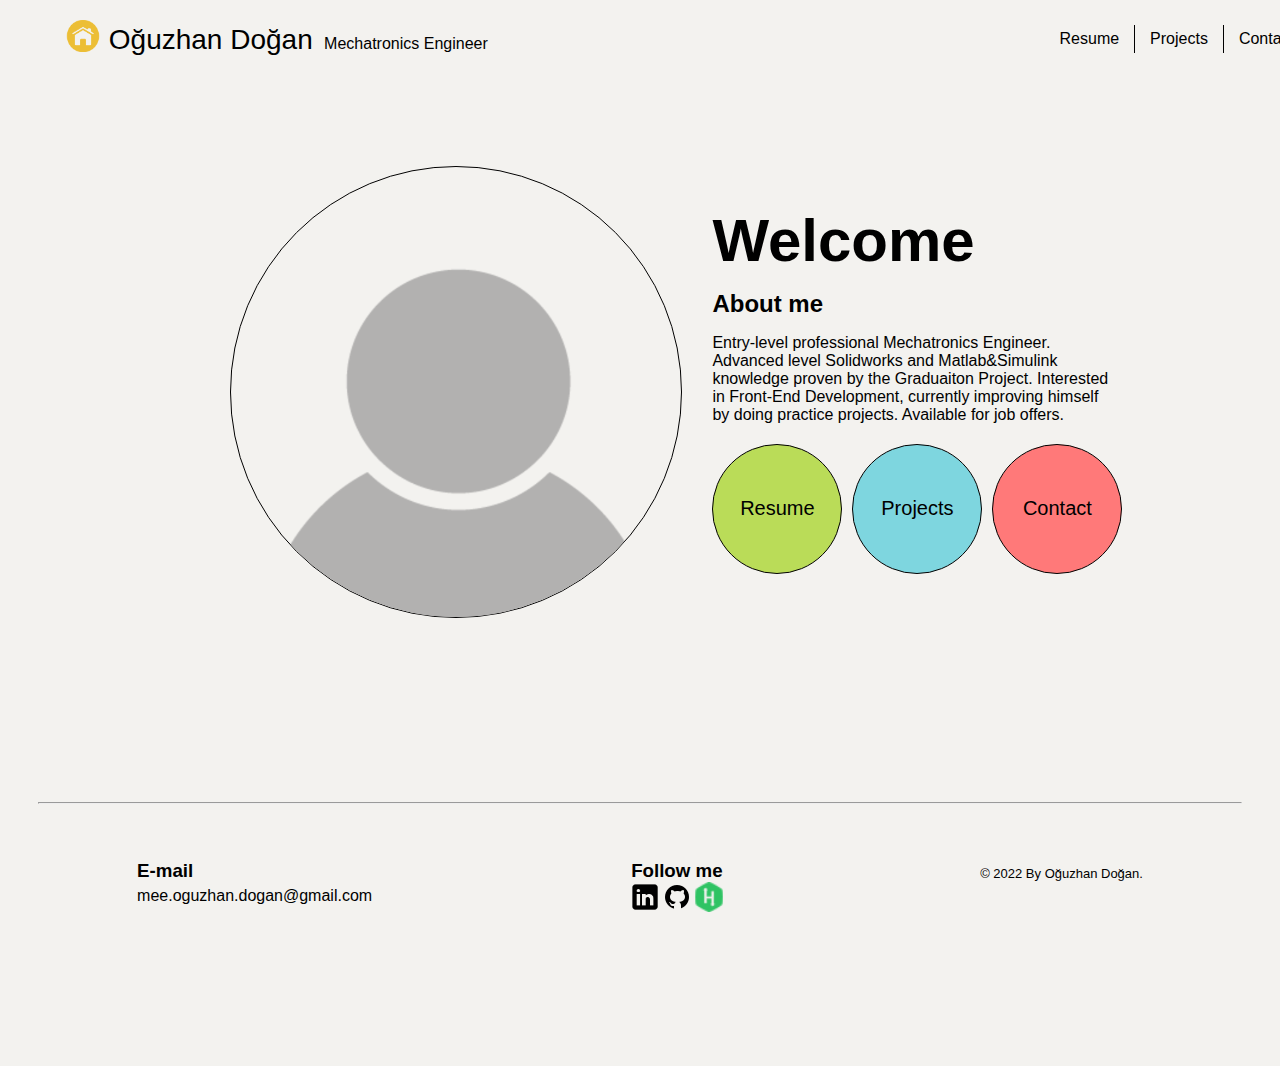
<file: index.html>
<!DOCTYPE html>
<html lang="en">
<head>
    <meta charset="UTF-8">
    <meta http-equiv="X-UA-Compatible" content="IE=edge">
    <meta name="viewport" content="width=device-width, initial-scale=1.0">
    <title>Oğuzhan Doğan</title>
    <link rel="stylesheet" href="css/container.css">
    <link rel="stylesheet" href="css/grid.css">
    <link rel="stylesheet" href="css/resume.css">
</head>
<body>
    
    <navbar>
        <inner class="grid column-4">
            <div class="img">
                <a href="index.html"><img src="img/home-button.png" alt="home" id="img"></a>
            </div>
            <div class="name">
                <a href="index.html" class="none"><p id="name">Oğuzhan Doğan</p></a>
            </div>
            <div class="job">
                <p id="job">Mechatronics Engineer</p>
            </div>
            <div class="grid column-3 right-bar">
                <div>
                    <a href="resume.html" class="none">
                    <p class="right-buttons border">Resume</p>
                    </a>
                </div>
                <div>
                    <a href="projects.html" class="none">
                    <p class="right-buttons border">Projects</p>
                    </a>
                </div>
                <div>
                    <a href="contact.html" class="none">
                    <p class="right-buttons">Contact</p>
                    </a>
                </div>
            </div>
        </inner>
    </navbar>

<div class="container">
        
    <div class="main-container">
        <div>
            <img src="img/avatar.png" alt="avatar" class="main-img">
        </div>
        <div class="main-r">
            <h1 class="top-bottom-margin">Welcome</h1>
            <h2 class="top-bottom-margin">About me</h2>
            <p>Entry-level professional Mechatronics Engineer. Advanced level Solidworks and Matlab&Simulink knowledge 
                proven by the Graduaiton Project. Interested in Front-End Development, currently improving himself by
                doing practice projects. Available for job offers.
            </p>
            <div class="main-con-inner">
                <a href="resume.html" class="hover"><button class="hover" id="resume">Resume</button></a>
                <a href="projects.html" class="hover"><button class="hover" id="project">Projects</button></a>
                <a href="contact.html" class="hover"><button class="hover" id="contact">Contact</button></a>
            </div>
        </div>
    </div>

    <hr>
    <div class="footer-grid">
        <div>
            <h3 class="footer-title">E-mail</h3>
            <a href="mailto:mee.oguzhan.dogan@gmail.com" target="_blank" class="none"><p class="zero-margin">mee.oguzhan.dogan@gmail.com</p></a>
        </div>
        <div>
            <h3 class="footer-title" id="left-margin">Follow me</h3>
            <div class="social-accounts">
                <a href="https://www.linkedin.com/in/oguzhan-dogan/" target="_blank"><img src="img/icons8-linkedin-50.png" alt="linkedin" class="footer-img"></a>
                <a href="https://github.com/ozzydo" target="_blank"><img src="img/icons8-github-30.png" alt="Github" class="footer-img"></a>
                <a href="https://www.hackerrank.com/mee_oguzhan_dog1" target="_blank"><img src="img/icons8-hackerrank.png" alt="Github" class="footer-img"></a>
            </div>
        </div>
        <div>
            <p style="font-size: 13px; margin-top: 24px;">© 2022 By Oğuzhan Doğan.</p>
        </div>
    </div>
</div>

</body>
</html>
</file>
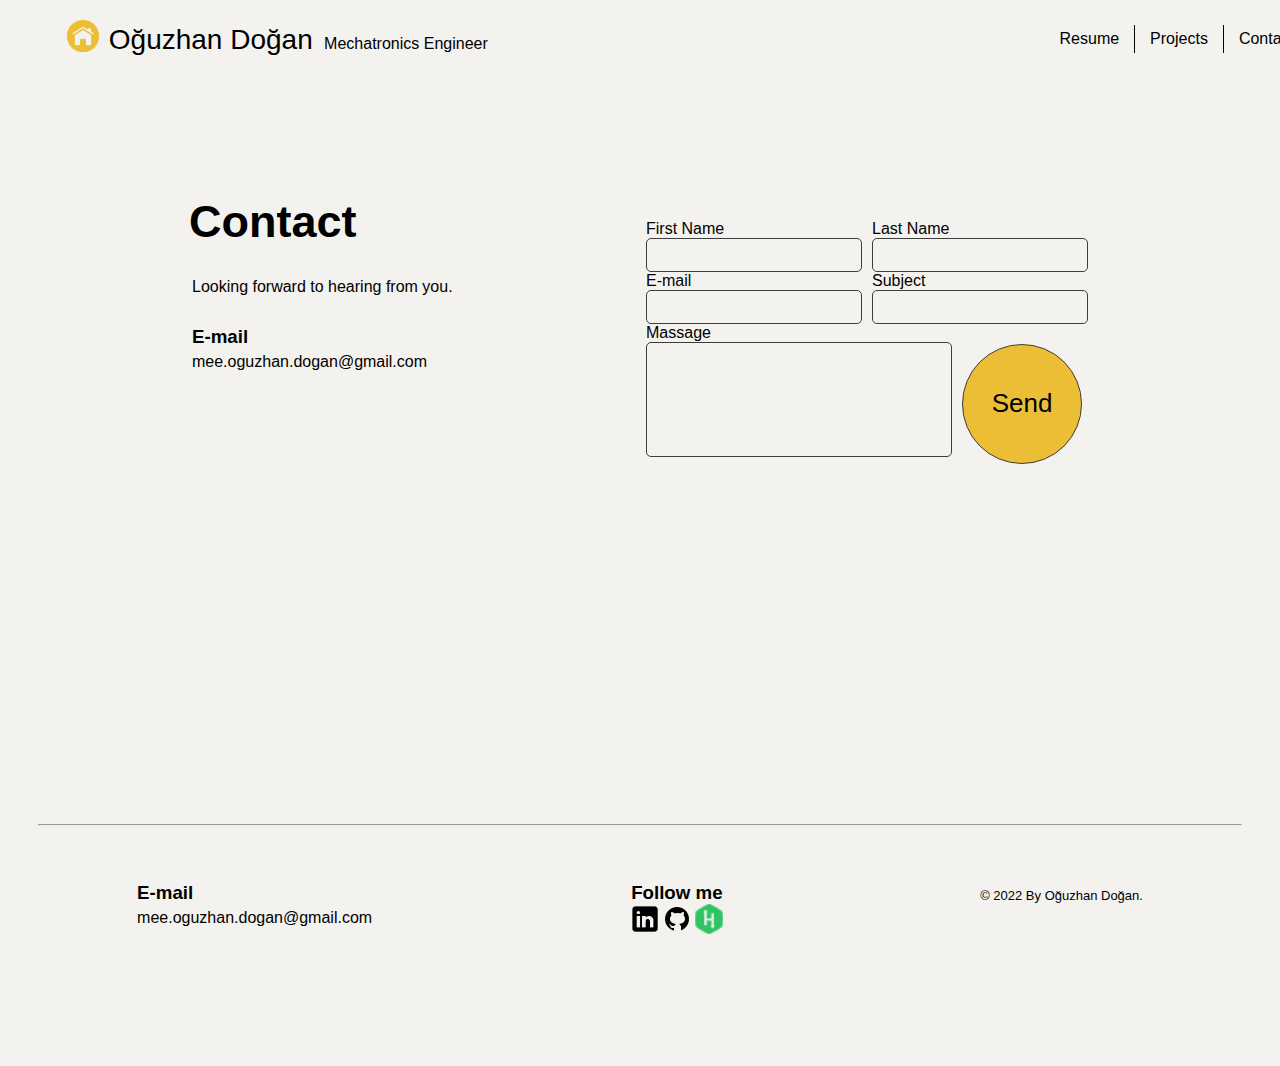
<file: contact.html>
<!DOCTYPE html>
<html lang="en">
<head>
    <meta charset="UTF-8">
    <meta http-equiv="X-UA-Compatible" content="IE=edge">
    <meta name="viewport" content="width=device-width, initial-scale=1.0">
    <title>Oğuzhan Doğan</title>
    <link rel="stylesheet" href="css/container.css">
    <link rel="stylesheet" href="css/grid.css">
    <link rel="stylesheet" href="css/resume.css">
</head>
<body>
    
    <navbar>
        <inner class="grid column-4">
            <div class="img">
                <a href="index.html"><img src="img/home-button.png" alt="home" id="img"></a>
            </div>
            <div class="name">
                <a href="index.html" class="none"><p id="name">Oğuzhan Doğan</p></a>
            </div>
            <div class="job">
                <p id="job">Mechatronics Engineer</p>
            </div>
            <div class="grid column-3 right-bar">
                <div>
                    <a href="resume.html" class="none">
                    <p class="right-buttons border">Resume</p>
                    </a>
                </div>
                <div>
                    <a href="projects.html" class="none">
                    <p class="right-buttons border">Projects</p>
                    </a>
                </div>
                <div>
                    <a href="contact.html" class="none">
                    <p class="right-buttons">Contact</p>
                    </a>
                </div>
            </div>
        </inner>
    </navbar>

    <div class="container">
        <div class="form">
            <div>
                <h1 class="title">Contact</h1>
                <p class="contact-p">Looking forward to hearing from you.</p>
                <h3 class="contact-e-title">E-mail</h3>
                <a href="mailto:mee.oguzhan.dogan@gmail.com" target="_blank" class="none"><p class="zero-margin">mee.oguzhan.dogan@gmail.com</p></a>
            </div>
            <div class="form-margin">
                <form action="https://formsubmit.co/mee.oguzhan.dogan@gmail.com" method="POST">

                    <div class="form-grid">
                        <div>   
                            <label for="name">First Name</label>
                            <input type="text" name="firstname" id="firstname" required>
                        </div>
                        <div>   
                            <label for="lastname">Last Name</label>
                            <input type="text" name="lastname" id="lastname" required>
                        </div>                              
                        <div>
                            <label for="email">E-mail</label>
                            <input type="email" name="email" id="email" required>
                        </div>
                        <div>
                            <label for="subject">Subject</label>
                            <input type="text" name="_subject" id="subject" required>
                        </div>
                    </div>
                    <div class="massage-grid">
                        <div>
                            <label for="massage">Massage</label>
                            <textarea name="massage" id="massage" rows="5" style="width: 300px; height: 109px; resize: none;font-weight: 300;"></textarea>
                        </div>
                        <div class="submit-adjust">
                            <button type="submit">Send</button>
                        </div>
                    </div>
                
                    <input type="hidden" name="_next" value="https://ozzydo.github.io/aboutme/contact.html">
                    <input type="text" name="_honey" style="display:none">
                    <input type="hidden" name="_template" value="box">
               </form>
            </div>
        </div>
        <hr>
        <div class="footer-grid">
            <div>
                <h3 class="footer-title">E-mail</h3>
                <a href="mailto:mee.oguzhan.dogan@gmail.com" target="_blank" class="none"><p class="zero-margin">mee.oguzhan.dogan@gmail.com</p></a>
            </div>
            <div>
                <h3 class="footer-title" id="left-margin">Follow me</h3>
                <div class="social-accounts">
                    <a href="https://www.linkedin.com/in/oguzhan-dogan/" target="_blank"><img src="img/icons8-linkedin-50.png" alt="linkedin" class="footer-img"></a>
                    <a href="https://github.com/ozzydo" target="_blank"><img src="img/icons8-github-30.png" alt="Github" class="footer-img"></a>
                    <a href="https://www.hackerrank.com/mee_oguzhan_dog1" target="_blank"><img src="img/icons8-hackerrank.png" alt="Github" class="footer-img"></a>
                </div>
            </div>
            <div>
                <p style="font-size: 13px; margin-top: 24px;">© 2022 By Oğuzhan Doğan.</p>
            </div>
        </div>
    </div>

</body>
</html>
</file>
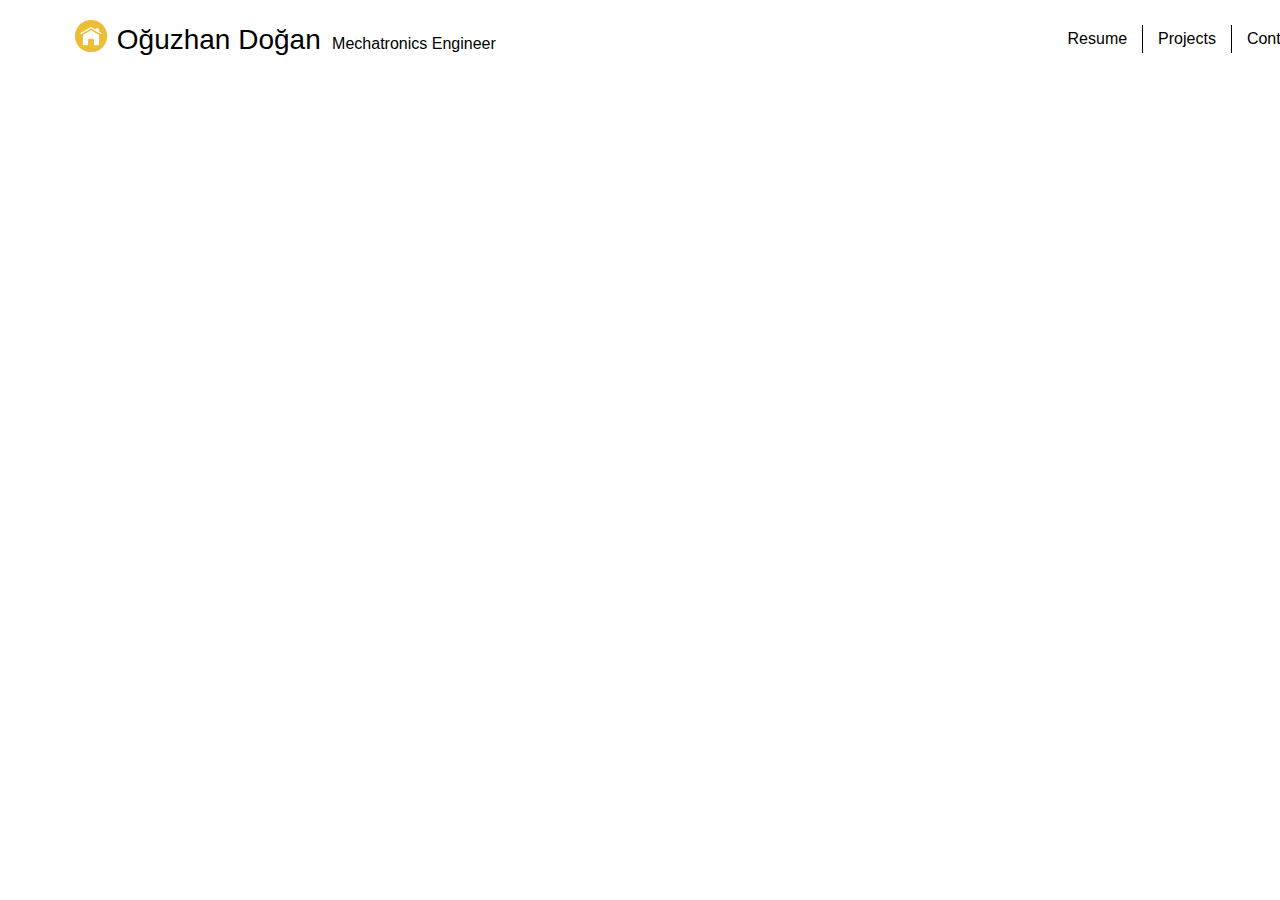
<file: navbar.html>
<!DOCTYPE html>
<html lang="en">
<head>
    <meta charset="UTF-8">
    <meta http-equiv="X-UA-Compatible" content="IE=edge">
    <meta name="viewport" content="width=device-width, initial-scale=1.0">
    <link rel="stylesheet" href="css/grid.css">
    <title>Document</title>
</head>
<body>

    <navbar>
        <inner class="grid column-4">
            <div class="img">
                <a href="index.html"><img src="img/home-button.png" alt="home" id="img"></a>
            </div>
            <div class="name">
                <a href="index.html" class="none"><p id="name">Oğuzhan Doğan</p></a>
            </div>
            <div class="job">
                <p id="job">Mechatronics Engineer</p>
            </div>
            <div class="grid column-3 right-bar">
                <div>
                    <a href="resume.html" class="none">
                    <p class="right-buttons border">Resume</p>
                    </a>
                </div>
                <div>
                    <a href="projects.html" class="none">
                    <p class="right-buttons border">Projects</p>
                    </a>
                </div>
                <div>
                    <a href="contact.html" class="none">
                    <p class="right-buttons">Contact</p>
                    </a>
                </div>
            </div>
        </inner>
    </navbar>
    
</body>
</html>
</file>
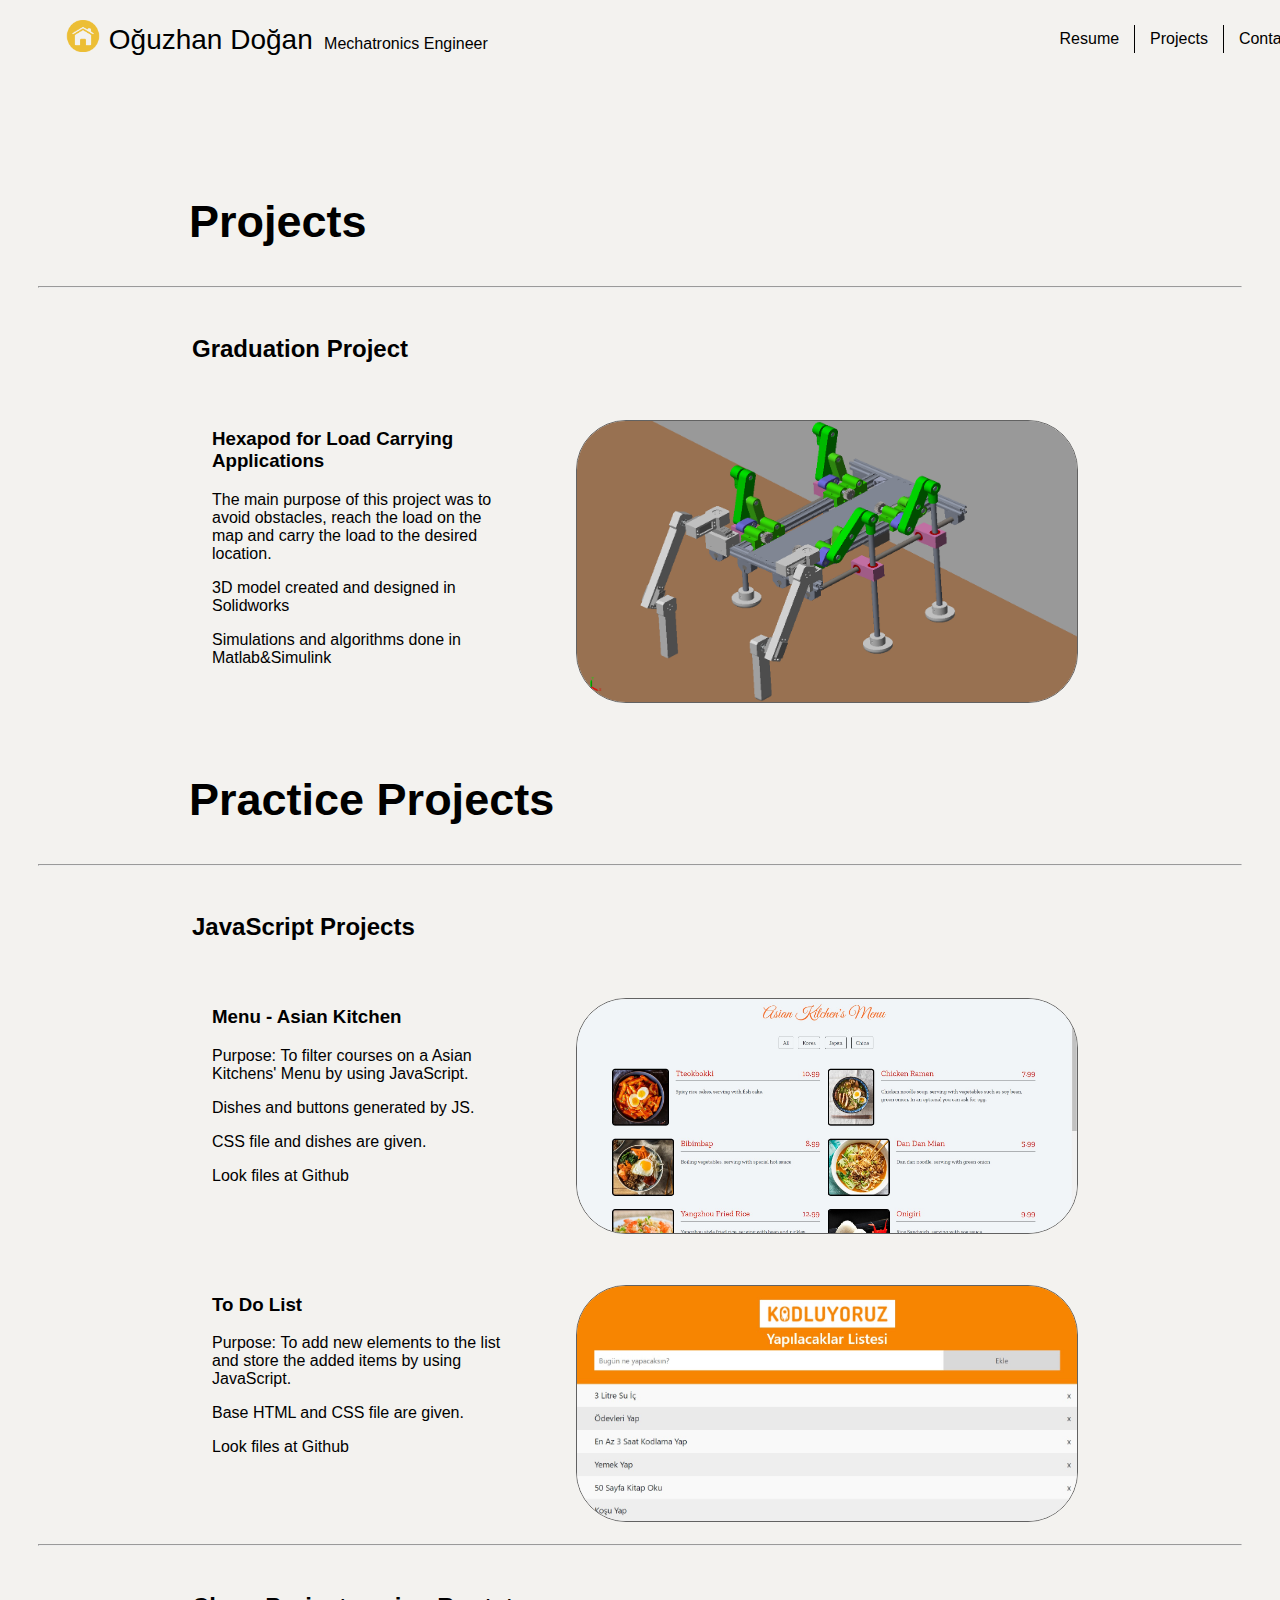
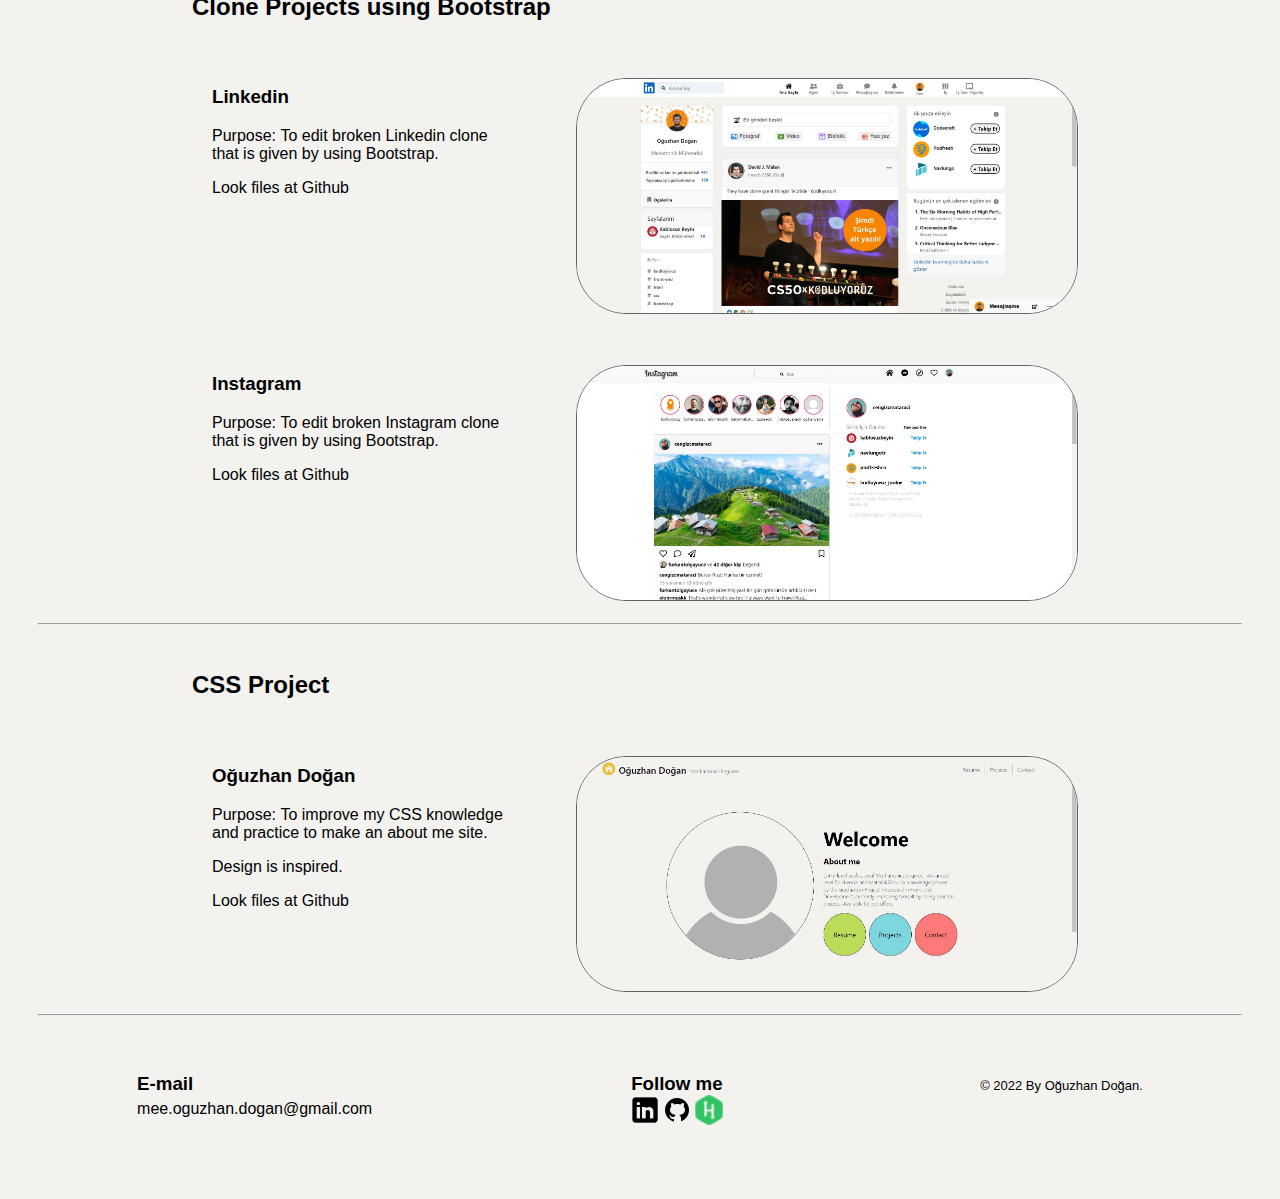
<file: projects.html>
<!DOCTYPE html>
<html lang="en">
<head>
    <meta charset="UTF-8">
    <meta http-equiv="X-UA-Compatible" content="IE=edge">
    <meta name="viewport" content="width=device-width, initial-scale=1.0">
    <title>Oğuzhan Doğan</title>
    <link rel="stylesheet" href="css/container.css">
    <link rel="stylesheet" href="css/grid.css">
    <link rel="stylesheet" href="css/resume.css">
</head>
<body>
    
    <navbar>
        <inner class="grid column-4">
            <div class="img">
                <a href="index.html"><img src="img/home-button.png" alt="home" id="img"></a>
            </div>
            <div class="name">
                <a href="index.html" class="none"><p id="name">Oğuzhan Doğan</p></a>
            </div>
            <div class="job">
                <p id="job">Mechatronics Engineer</p>
            </div>
            <div class="grid column-3 right-bar">
                <div>
                    <a href="resume.html" class="none">
                    <p class="right-buttons border">Resume</p>
                    </a>
                </div>
                <div>
                    <a href="projects.html" class="none">
                    <p class="right-buttons border">Projects</p>
                    </a>
                </div>
                <div>
                    <a href="contact.html" class="none">
                    <p class="right-buttons">Contact</p>
                    </a>
                </div>
            </div>
        </inner>
    </navbar>

    <div class="container">
        <div class="project-grid">
            <h1 class="title">Projects</h1>
        </div>
        <hr>
        <div class="project-grid">
            <h2>Graduation Project</h2>
        </div>
        <div class="project-grid">
            <div class="text-div-margin">
                <h3>Hexapod for Load Carrying Applications</h3>
                <p>The main purpose of this project was to avoid obstacles, 
                    reach the load on the map and carry the load to the desired location.</p>
                <p>3D model created and designed in Solidworks</p>
                <p>Simulations and algorithms done in Matlab&Simulink</p>
            </div>
            <div class="project-img-margin">
                <img src="img/Hexapod.png" alt="hexapod" class="project-img">
            </div>    
        </div>
        <div class="project-grid">
            <h1 class="title">Practice Projects</h1>
        </div>
        <hr>
        <div class="project-grid">
            <h2>JavaScript Projects</h2>
        </div>
        <div class="project-grid">
            <div class="text-div-margin">
                <h3>Menu - Asian Kitchen</h3>
                <p><strong>Purpose: </strong>To filter courses on a Asian Kitchens' Menu by using JavaScript.</p>
                <p>Dishes and buttons generated by JS.</p>
                <p>CSS file and dishes are given.</p>
                <a href="https://github.com/ozzydo/asiankitchen" target="_blank" class="none">Look files at Github</a>
            </div>
            <div class="project-img-margin">
                    <img src="img/asiankitchen.jpg" alt="asiankitchen" class="project-img">
            </div>    
        </div>
        <div class="project-grid">
            <div class="text-div-margin">
                <h3>To Do List</h3>
                <p><strong>Purpose: </strong>To add new elements to the list and store the added items by using JavaScript.</p>
                <p>Base HTML and CSS file are given.</p>
                <a href="https://github.com/ozzydo/Javascript_ile_To_Do_List" target="_blank" class="none">Look files at Github</a>
            </div>
            <div class="project-img-margin">
                    <img src="img/todolist.jpg" alt="todolist" class="project-img">
            </div>    
        </div>
        <hr>
        <div class="project-grid">
            <h2>Clone Projects using Bootstrap</h2>
        </div>
        <div class="project-grid">
            <div class="text-div-margin">
                <h3>Linkedin</h3>
                <p><strong>Purpose: </strong>To edit broken Linkedin clone that is given by using Bootstrap.</p>
                <a href="https://github.com/ozzydo/bootstraplinkedinclone" target="_blank" class="none">Look files at Github</a>
            </div>
            <div class="project-img-margin">
                    <img src="img/bootsdtraplinkedinclone.jpg" alt="linkedin" class="project-img">    
            </div>    
        </div>
        <div class="project-grid">
            <div class="text-div-margin">
                <h3>Instagram</h3>
                <p><strong>Purpose: </strong>To edit broken Instagram clone that is given by using Bootstrap.</p>
                <a href="https://github.com/ozzydo/instagramclone" target="_blank" class="none">Look files at Github</a>
            </div>
            <div class="project-img-margin">
                    <img src="img/bootstrapinstagramclone.jpg" alt="instagram" class="project-img">
            </div>    
        </div>
        <hr>
        <div class="project-grid">
            <h2>CSS Project</h2>
        </div>
        <div class="project-grid">
            <div class="text-div-margin">
                <h3>Oğuzhan Doğan</h3>
                <p><strong>Purpose: </strong>To improve my CSS knowledge and practice to make an about me site.</p>
                <p>Design is inspired.</p>
                <a href="https://github.com/ozzydo/instagramclone" target="_blank" class="none">Look files at Github</a>
            </div>
            <div class="project-img-margin">
                <img src="img/oguzhandogan.jpg" alt="resumesite" class="project-img">
            </div>    
        </div>
        <hr>
        <div class="footer-grid">
            <div>
                <h3 class="footer-title">E-mail</h3>
                <a href="mailto:mee.oguzhan.dogan@gmail.com" target="_blank" class="none"><p class="zero-margin">mee.oguzhan.dogan@gmail.com</p></a>
            </div>
            <div>
                <h3 class="footer-title" id="left-margin">Follow me</h3>
                <div class="social-accounts">
                    <a href="https://www.linkedin.com/in/oguzhan-dogan/" target="_blank"><img src="img/icons8-linkedin-50.png" alt="linkedin" class="footer-img"></a>
                    <a href="https://github.com/ozzydo" target="_blank"><img src="img/icons8-github-30.png" alt="Github" class="footer-img"></a>
                    <a href="https://www.hackerrank.com/mee_oguzhan_dog1" target="_blank"><img src="img/icons8-hackerrank.png" alt="Github" class="footer-img"></a>
                </div>
            </div>
            <div>
                <p style="font-size: 13px; margin-top: 24px;">© 2022 By Oğuzhan Doğan.</p>
            </div>
        </div>
    </div>

</body>
</html>
</file>
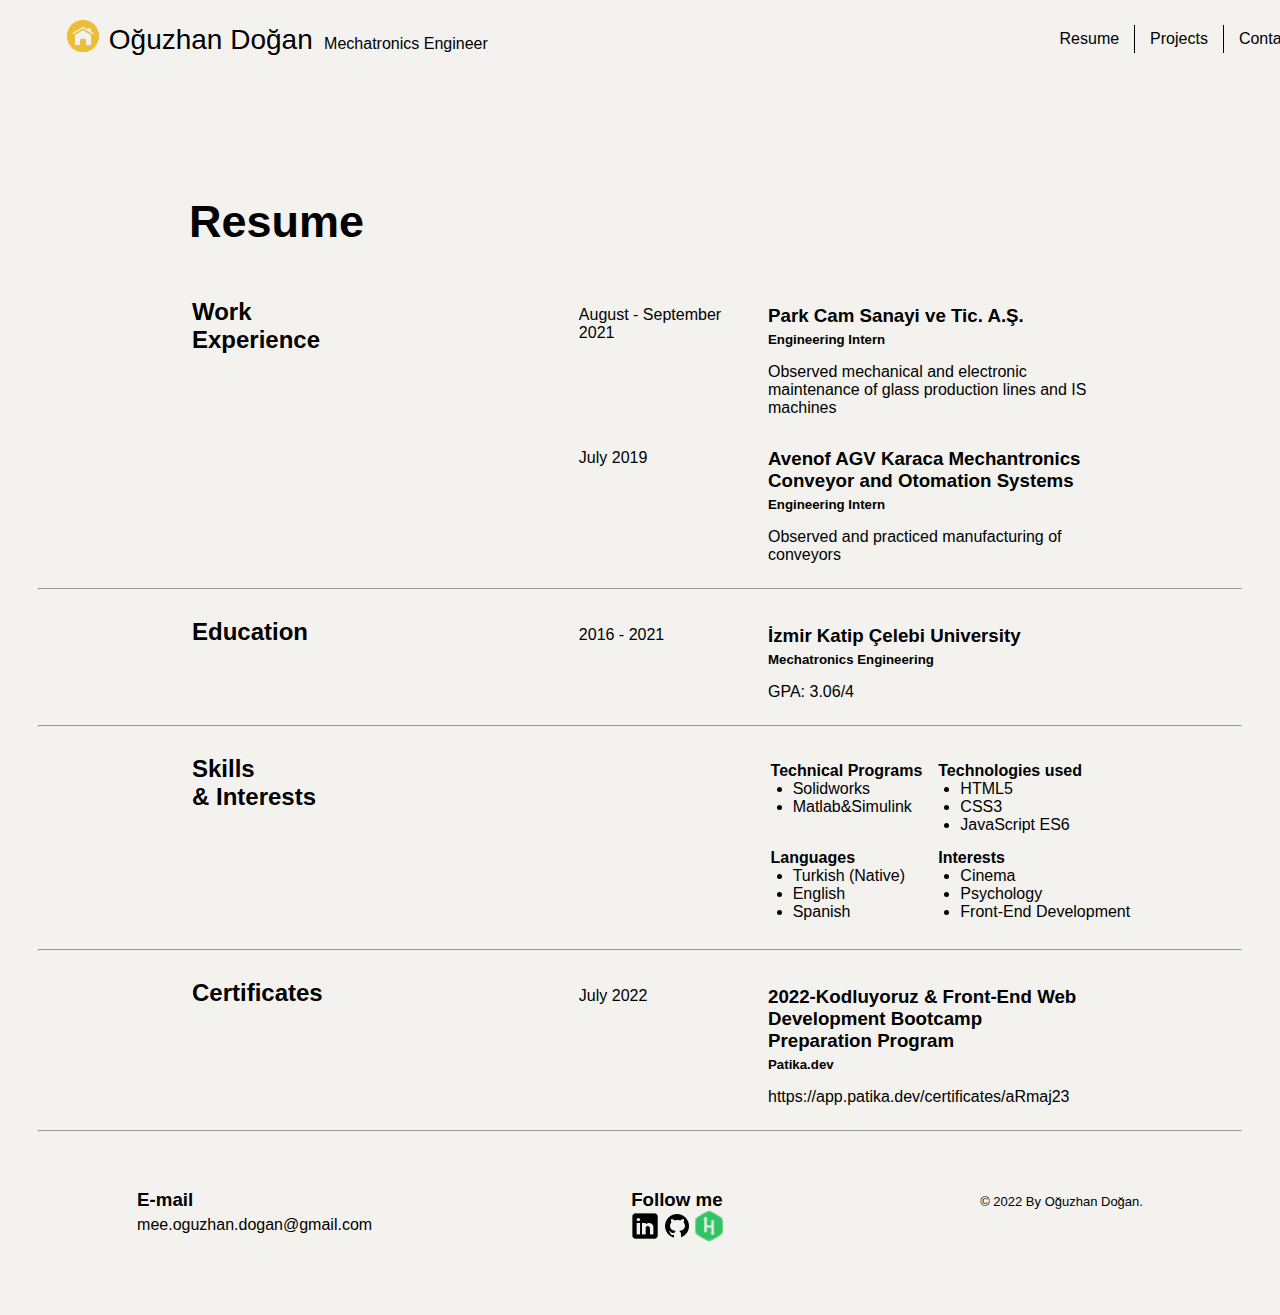
<file: resume.html>
<!DOCTYPE html>
<html lang="en">
<head>
    <meta charset="UTF-8">
    <meta http-equiv="X-UA-Compatible" content="IE=edge">
    <meta name="viewport" content="width=device-width, initial-scale=1.0">
    <title>Oğuzhan Doğan</title>
    <link rel="stylesheet" href="css/container.css">
    <link rel="stylesheet" href="css/grid.css">
    <link rel="stylesheet" href="css/resume.css">
</head>
<body>
    
    <navbar>
        <inner class="grid column-4">
            <div class="img">
                <a href="index.html"><img src="img/home-button.png" alt="home" id="img"></a>
            </div>
            <div class="name">
                <a href="index.html" class="none"><p id="name">Oğuzhan Doğan</p></a>
            </div>
            <div class="job">
                <p id="job">Mechatronics Engineer</p>
            </div>
            <div class="grid column-3 right-bar">
                <div>
                    <a href="resume.html" class="none">
                    <p class="right-buttons border">Resume</p>
                    </a>
                </div>
                <div>
                    <a href="projects.html" class="none">
                    <p class="right-buttons border">Projects</p>
                    </a>
                </div>
                <div>
                    <a href="contact.html" class="none">
                    <p class="right-buttons">Contact</p>
                    </a>
                </div>
            </div>
        </inner>
    </navbar>

    <div class="container">
        <div class="inner-container">
            <h1 class="title">Resume</h1>
        </div>
        <div class="inner-container">
            <div>
                <h2>Work <br> Experience</h2>
            </div>
            <div class="right-margin">
                <div class="right-div-divide">
                    <div>
                        <p>August - September 2021</p>
                    </div>
                    <div>
                        <h3 class="top-bottom-margin">Park Cam Sanayi ve Tic. A.Ş.</h3>
                        <h5 class="job-role zero-margin">Engineering Intern</h5>
                        <p>Observed mechanical and electronic maintenance of
                            glass production lines and IS machines</p>
                    </div>
                </div>
                <div class="right-div-divide">
                    <div>
                        <p>July 2019</p>
                    </div>
                    <div>
                        <h3 class="top-bottom-margin">Avenof AGV Karaca Mechantronics Conveyor and Otomation Systems</h3>
                        <h5 class="job-role zero-margin">Engineering Intern</h5>
                        <p>Observed and practiced manufacturing of conveyors</p>
                    </div>
                </div>
            </div>    
        </div>
        <hr>
        <div class="inner-container">
            <div>
                <h2>Education</h2>
            </div>
            <div class="right-margin">
                <div class="right-div-divide">
                    <div>
                        <p>2016 - 2021</p>
                    </div>
                    <div>
                        <h3 class="top-bottom-margin">İzmir Katip Çelebi University</h3>
                        <h5 class="job-role zero-margin">Mechatronics Engineering</h5>
                        <p>GPA: 3.06/4</p>
                    </div>
                </div>
            </div>    
        </div>
        <hr>
        <div class="inner-container">
            <div>
                <h2>Skills <br> & Interests</h2>
            </div>
            <div class="right-margin">
                <div class="skill-grid list-div-margin">
                    <div>
                        <div>
                            <h4 class="top-bottom-margin list-title">Technical Programs</h4>
                        </div>
                        <ul class="list-w list-margin">
                            <li class="list-font-weight">Solidworks</li>
                            <li class="list-font-weight">Matlab&Simulink</li>
                        </ul> 
                    </div>
                    <div>
                        <div>
                            <h4 class="top-bottom-margin list-title">Technologies used</h4>
                        </div>
                        <ul class="list-w list-margin">
                            <li class="list-font-weight">HTML5</li>
                            <li class="list-font-weight">CSS3</li>
                            <li class="list-font-weight">JavaScript ES6</li>
                        </ul> 
                    </div>
                    <div>
                        <div>
                            <h4 class="top-bottom-margin list-title">Languages</h4>
                        </div>
                        <ul class="list-w list-margin">
                            <li class="list-font-weight">Turkish (Native)</li>
                            <li class="list-font-weight">English</li>
                            <li class="list-font-weight">Spanish</li>
                        </ul>
                    </div>
                    <div>
                        <div>
                            <h4 class="top-bottom-margin list-title">Interests</h4>
                        </div>
                        <ul class="list-w list-margin">
                            <li class="list-font-weight">Cinema</li>
                            <li class="list-font-weight">Psychology</li>
                            <li class="list-font-weight">Front-End Development</li>
                        </ul>
                    </div>
                </div>  
            </div>    
        </div>
        <hr>
        <div class="inner-container">
            <div>
                <h2>Certificates</h2>
            </div>
            <div class="right-margin">
                <div class="right-div-divide">
                    <div>
                        <p>July 2022</p>
                    </div>
                    <div>
                        <h3 class="top-bottom-margin">2022-Kodluyoruz & Front-End Web Development Bootcamp Preparation Program</h3>
                        <h5 class="job-role zero-margin">Patika.dev</h5>
                        <a href="https://app.patika.dev/certificates/aRmaj23" class="none"><p>https://app.patika.dev/certificates/aRmaj23</p></a>
                    </div>
                </div>
            </div>    
        </div>
        <hr>
        <div class="footer-grid">
            <div>
                <h3 class="footer-title">E-mail</h3>
                <a href="mailto:mee.oguzhan.dogan@gmail.com" target="_blank" class="none"><p class="zero-margin">mee.oguzhan.dogan@gmail.com</p></a>
            </div>
            <div>
                <h3 class="footer-title" id="left-margin">Follow me</h3>
                <div class="social-accounts">
                    <a href="https://www.linkedin.com/in/oguzhan-dogan/" target="_blank"><img src="img/icons8-linkedin-50.png" alt="linkedin" class="footer-img"></a>
                    <a href="https://github.com/ozzydo" target="_blank"><img src="img/icons8-github-30.png" alt="Github" class="footer-img"></a>
                    <a href="https://www.hackerrank.com/mee_oguzhan_dog1" target="_blank"><img src="img/icons8-hackerrank.png" alt="Github" class="footer-img"></a>
                </div>
            </div>
            <div>
                <p style="font-size: 13px; margin-top: 24px;">© 2022 By Oğuzhan Doğan.</p>
            </div>
        </div>
    </div>



</body>
</html>
</file>
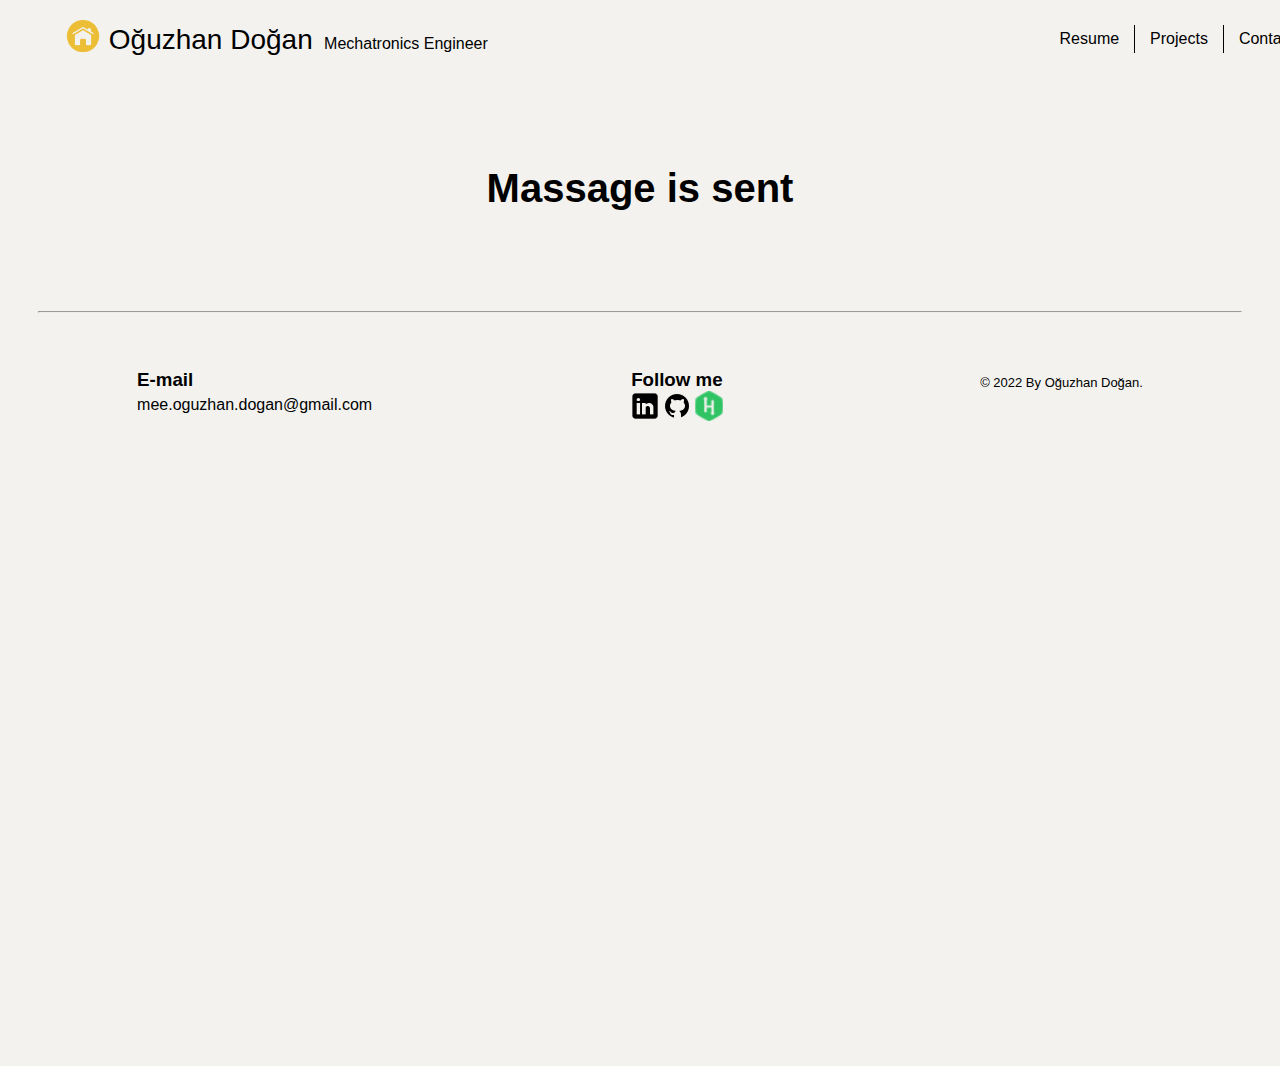
<file: Sent.html>
<!DOCTYPE html>
<html lang="en">
<head>
    <meta charset="UTF-8">
    <meta http-equiv="X-UA-Compatible" content="IE=edge">
    <meta name="viewport" content="width=device-width, initial-scale=1.0">
    <title>Oğuzhan Doğan</title>
    <link rel="stylesheet" href="css/container.css">
    <link rel="stylesheet" href="css/grid.css">
    <link rel="stylesheet" href="css/resume.css">
</head>
<body>
    
    <navbar>
        <inner class="grid column-4">
            <div class="img">
                <a href="index.html"><img src="img/home-button.png" alt="home" id="img"></a>
            </div>
            <div class="name">
                <a href="index.html" class="none"><p id="name">Oğuzhan Doğan</p></a>
            </div>
            <div class="job">
                <p id="job">Mechatronics Engineer</p>
            </div>
            <div class="grid column-3 right-bar">
                <div>
                    <a href="resume.html" class="none">
                    <p class="right-buttons border">Resume</p>
                    </a>
                </div>
                <div>
                    <a href="projects.html" class="none">
                    <p class="right-buttons border">Projects</p>
                    </a>
                </div>
                <div>
                    <a href="contact.html" class="none">
                    <p class="right-buttons">Contact</p>
                    </a>
                </div>
            </div>
        </inner>
    </navbar>

    <div class="container">
        <div class="mail-sent-container">
            
                <h1 class="mail-sent">Massage is sent</h1>
                
        </div>
        <hr>
        <div class="footer-grid">
            <div>
                <h3 class="footer-title">E-mail</h3>
                <a href="mailto:mee.oguzhan.dogan@gmail.com" target="_blank" class="none"><p class="zero-margin">mee.oguzhan.dogan@gmail.com</p></a>
            </div>
            <div>
                <h3 class="footer-title" id="left-margin">Follow me</h3>
                <div class="social-accounts">
                    <a href="https://www.linkedin.com/in/oguzhan-dogan/" target="_blank"><img src="img/icons8-linkedin-50.png" alt="linkedin" class="footer-img"></a>
                    <a href="https://github.com/ozzydo" target="_blank"><img src="img/icons8-github-30.png" alt="Github" class="footer-img"></a>
                    <a href="https://www.hackerrank.com/mee_oguzhan_dog1" target="_blank"><img src="img/icons8-hackerrank.png" alt="Github" class="footer-img"></a>
                </div>
            </div>
            <div>
                <p style="font-size: 13px; margin-top: 24px;">© 2022 By Oğuzhan Doğan.</p>
            </div>
        </div>
    </div>

</body>
</html>
</file>
<file: css/container.css>
body {
    background-color: #f3f2ef;
    margin: 0;
}

.container {
    margin-left: 3vw;
    margin-right: 3vw;
    margin-top: 100px;
    height: 100vh;
}

div.container > div.inner-container {
    margin-left: 12vw;
    margin-right: 12vw;
    display: grid;
    grid-template-columns: auto min-content;
}

.right-div-divide {
    display: grid;
    grid-template-columns: 14vw 25vw;
    grid-column-gap: 10px;
}  

.skill-grid {
    display: grid;
    grid-template-columns: 13.1vw 13.1vw;
}

.footer-grid {
    display: grid;
    grid-template-columns: max-content max-content max-content;
    padding: 30px 0 70px 0;
    grid-column-gap: 20vw;
    margin-left: 12vw;
    margin-right: 12vw;
    justify-content: center;
}

.social-accounts {
    display: grid;
    grid-template-columns: min-content min-content min-content;
}

.project-grid {
    margin: 3vh 12vw 0 12vw;
    display: grid;
    grid-template-columns: auto auto;
}

div.container > div.form {
    margin-left: 12vw;
    margin-right: 12vw;
    display: grid;
    grid-template-columns: auto min-content;
    margin-bottom: 40vh;
}

.form-grid {
    display: grid;
    grid-template-columns: auto auto;
    grid-column-gap: 10px;
}

.massage-grid {
    display: grid;
    grid-template-columns: 310px auto;
}

.submit-adjust {
    display: flex;
    flex-wrap: wrap;
    justify-content: center;
}

.mail-sent-container {
    margin-left: 12vw;
    margin-right: 12vw;
    margin-top: 80px;
    margin-bottom: 100px;
    text-align: center;
}

.main-container {
    margin-left: 15vw;
    margin-right: 14vw;
    margin-bottom: 20vh;
    display: grid;
    grid-template-columns: min-content max-content;
    grid-column-gap: 30px;
}

.main-con-inner {
    display: grid;
    grid-template-columns: auto auto auto;
    grid-column-gap: 10px;
}
</file>
<file: css/grid.css>
* {
    font-family: 'Segoe UI', Tahoma, Geneva, Verdana, sans-serif;
}

.grid {
    display: grid; 
}

.column-4 {
    grid-template-columns: 3vw max-content max-content max-content;
    margin: 1.5vh 5vw;
    grid-column-gap: 0.5vw;
}

.column-3 {

    grid-template-columns: auto auto auto;
}

.right-bar {
    margin-left: 43vw;
}

/* image */

.img {
    width: 3vw;
    height: 3vw;
    display: flex;
    flex-wrap: wrap;
    align-self: center;
}

#img {
    width: 3vw;
    min-width: 30px;
}

/* right nav buttons */

.right-buttons {
    text-align: center;
    color: #000;
    padding: 5px 15px;
    margin: 11px 0; 
}

.right-buttons:hover{
    color: rgb(68, 98, 17);
}

.border {
    border-right: 1px solid #000;
}

a.none {
    text-decoration: none;
    color: #000;
}

/* name property */

#name {
    font-size: 28px;
    font-weight: 500;
    margin: 10px 0 10px 0;
    padding-right: 5px;
}

/* job property */

#job {
    font-size: 16px;
    font-weight: 200;
    margin: 21px 0 10px 0;
    
}
</file>
<file: css/resume.css>
.title {
    font-size: 45px;
    margin-left: -3px;
}

.job-role {
    font-weight: 600;
}

p {
    font-weight: 300;
}

.top-bottom-margin {
    margin-bottom: 0px;
    margin-top: 15px;
}

.zero-margin {
    margin: 5px 0 0 0;
}

.list-title {
    width: 25vw;
    margin-right: 0;
    margin-left: 1.4vw;
}

.list-w {
    width: 23.8vw;
}

.list-margin {
    margin: 0;
}

.list-div-margin {
    margin-bottom: 20px;
}

.list-font-weight {
    font-weight: 300;
}

.right-margin {
    margin-top: 12px;
}  

#left-margin {
    margin-left: 3px;
}

.footer-title {
    margin-bottom: 0;
}

.footer-img {
    width: 30px;
    margin-left: 2px;
}

.project-img {
    width: 500px;
    border-radius: 50px;
    margin: 10px;
    border: 1px solid rgb(98, 98, 98);
    transition: transform .2s;
}

.project-img:hover {
    transform: scale(1.5);
}

.project-img-margin {
    margin-left: 4vw;
}

.text-div-margin {
    margin-left: 20px;
}

.contact-p {
    margin-top: 0px;
}

.contact-e-title {
    margin-top: 30px;
    margin-bottom: 0;
}

.form-grid > div > input {
    font-size: 16px;
    height: 30px;
    border: 1px solid rgb(62, 61, 61);
    border-radius: 5px;
    font-weight: 300;
    background-color: #f3f2ef;
    width: 210px;
}

.form-grid > div {
    font-weight: 300;
}

.massage-grid > div > textarea {
    font-size: 16px;
    border: 1px solid rgb(62, 61, 61);
    border-radius: 5px;
    background-color: #f3f2ef;
}

.massage-grid > div > button {
    border: 1px solid rgb(62, 61, 61);
    border-radius: 50%;
    width: 120px;
    height: 120px;
    margin-top: 20px;
    background-color: #ecbe35;
    font-size: 26px;
    font-weight: 300;
}

.massage-grid > div {
    font-weight: 300;
}

.form-margin {
    margin-top: 6vh;
}

.mail-sent {
    font-size: 40px;
}

.main-img {
    border: 1px solid #000;
    border-radius: 50%;
    width: 450px;
}

.main-r {
    margin-top: 25px;
}

.main-container > div > h1 {
    font-size: 60px;
}

.main-r > p {
    width: 400px;
    margin-bottom: 20px;
}

.main-r > div > a > button {
    border: 1px solid #000;
    border-radius: 50%;
    width: 130px;
    height: 130px;
    font-size: 20px;
    transition: 0.3s;
}

#resume {
    background-color: #badc58; 
}

#project {
    background-color: #7ed6df;
}

#contact {
    background-color: #ff7979;
}

#resume:hover {
    background-color: #f3f2ef;
}

#project:hover {
    background-color: #f3f2ef;
}

#contact:hover {
    background-color: #f3f2ef;
}
</file>
